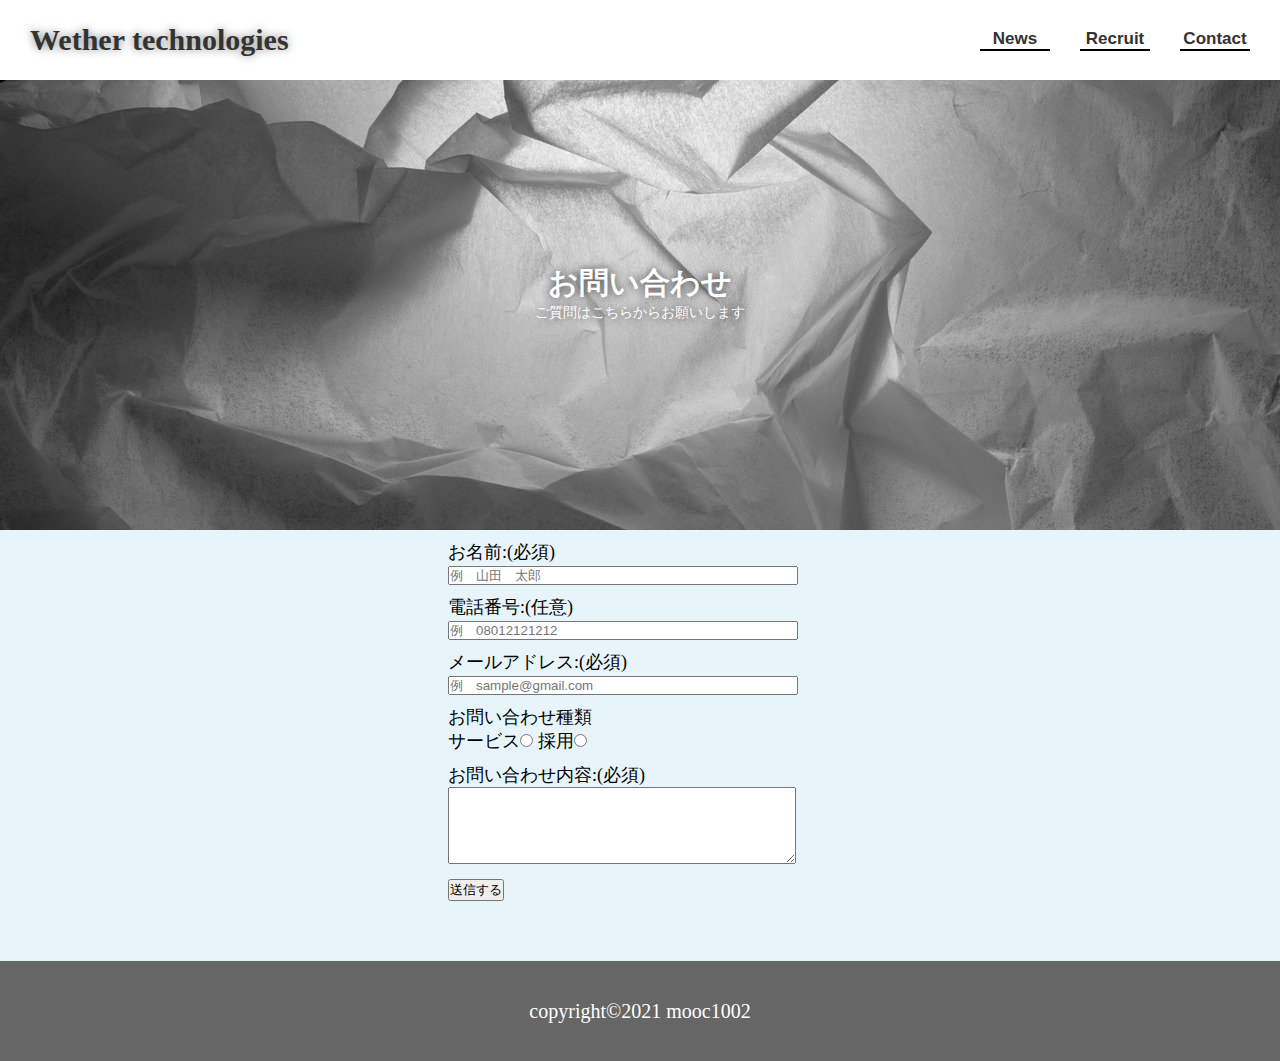
<file: contact.html>
<!DOCTYPE html>
<html lang="ja">

<head>
    <meta charset="UTF-8">
    <meta http-equiv="X-UA-Compatible" content="IE=edge">
    <meta name="viewport" content="width=device-width, initial-scale=1.0">
    <title>Contact</title>
    <link rel="stylesheet" href="css/contact/contact.css">
</head>

<body>
    <header>
        <h1><a href="index.html">Wether technologies</a></h1>
        
        <!--レスポンシブ-->
        <div class="sp-nav">
            <span class="bar"></span>
            <span class="bar"></span>
            <span class="bar"></span>
        </div>

        <nav>
            <ul>
                <li><a href="news.html">News</a></li>
                <li><a href="recruit.html">Recruit</a></li>
                <li><a href="#">Contact</a></li>
            </ul>
        </nav>
    </header>

    <main>
        <div class="head">
            <h2>お問い合わせ</h2>
            <p class="sub">ご質問はこちらからお願いします</p>
        </div>

        <form action="#">
            <p><label>お名前:(必須) <br>
                    <input type="text" name="name" placeholder="例　山田　太郎" required></label></p>
            <p><label>電話番号:(任意)<br>
                    <input type="tel" name="tel" placeholder="例　08012121212"></label></p>
            <p><label>メールアドレス:(必須) <br>
                    <input type="email" name="mail" placeholder="例　sample@gmail.com" required></label></p>
            <p>お問い合わせ種類 <br>
                <label>サービス<input type="radio" name="kind" value="0"></label>
                <label>採用<input type="radio" name="kind" value="1"></label>
            </p>

            <p>お問い合わせ内容:(必須)<br>
                <textarea name="question" cols="50" rows="5" required></textarea>
            </p>

            <input type="submit" value="送信する">
        </form>
    </main>

    <!--footer-->
    <footer>
        <p>copyright&copy;2021 mooc1002</p>
    </footer>


    <script src="js/main.js"></script>
</body>

</html>
</file>
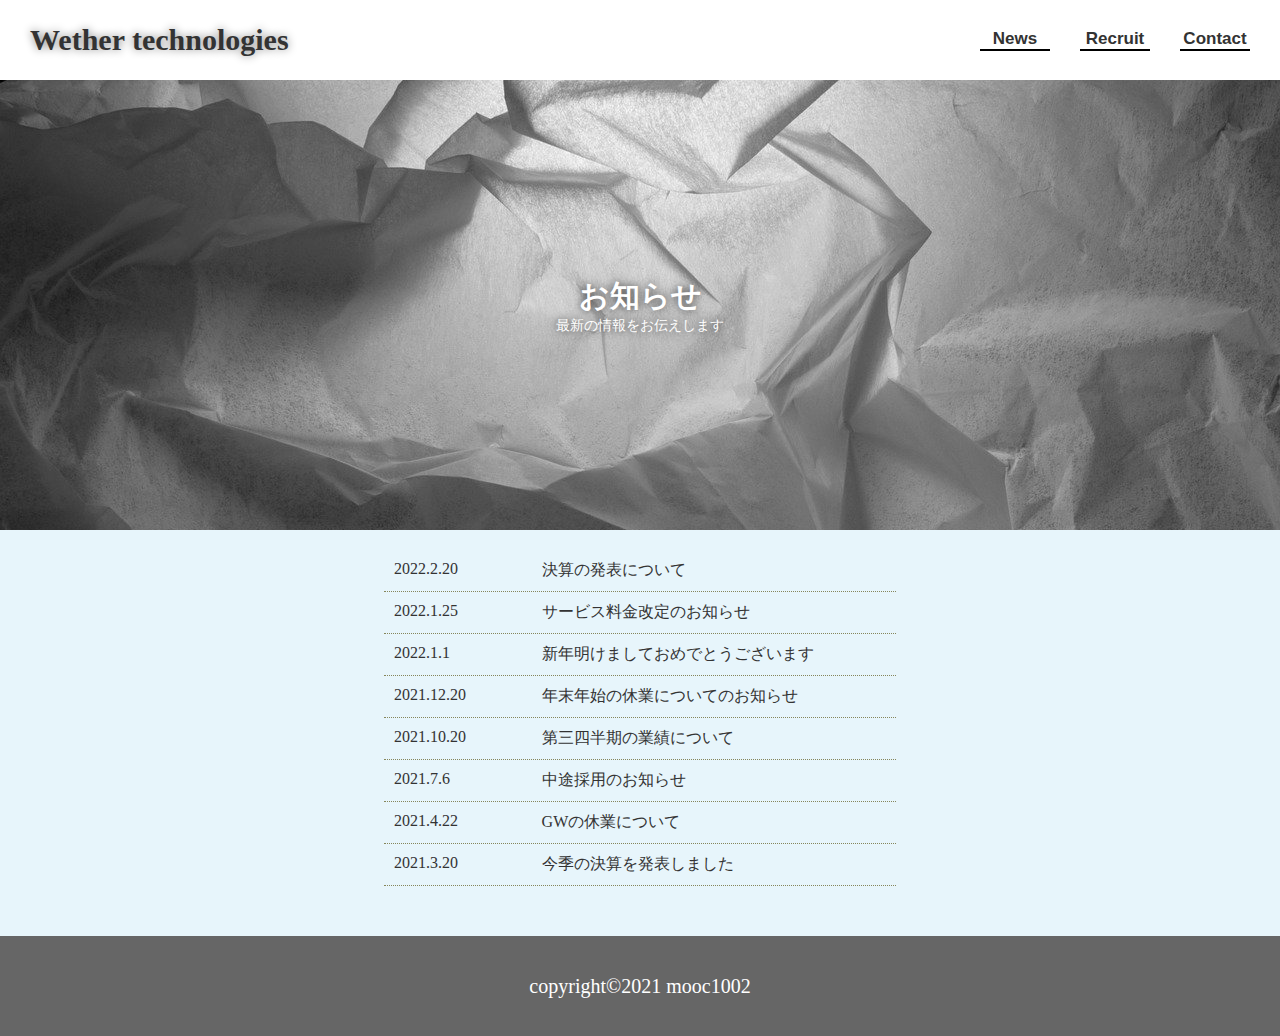
<file: news.html>
<!DOCTYPE html>
<html lang="ja">

<head>
    <meta charset="UTF-8">
    <meta http-equiv="X-UA-Compatible" content="IE=edge">
    <meta name="viewport" content="width=device-width, initial-scale=1.0">
    <title>News - Wether technologies</title>
    <link rel="stylesheet" href="css/news/news.css">
</head>

<body>
    <header>
        <h1><a href="index.html">Wether technologies</a></h1>

        <!--レスポンシブ-->
        <div class="sp-nav">
            <span class="bar"></span>
            <span class="bar"></span>
            <span class="bar"></span>
        </div>


        <nav>
            <ul>
                <li><a href="#">News</a></li>
                <li><a href="recruit.html">Recruit</a></li>
                <li><a href="contact.html">Contact</a></li>
            </ul>
        </nav>
    </header>

    <main>
        <div class="head">
            <h2>お知らせ</h2>
            <p class="sub">最新の情報をお伝えします</p>
        </div>

        <section class="info">
            <dl>
                <a href="#">
                    <dt><time datetime="2022-02-20">2022.2.20</time></dt>
                    <dd>決算の発表について</dd>
                </a>
            </dl>
            <dl>
                <a href="#">
                    <dt><time datetime="2022-01-25">2022.1.25</time></dt>
                    <dd>サービス料金改定のお知らせ</dd>
                </a>
            </dl>
            <dl>
                <a href="#">
                    <dt><time datetime="2022-01-01">2022.1.1</time></dt>
                    <dd>新年明けましておめでとうございます</dd>
                </a>
            </dl>
            <dl>
                <a href="#">
                    <dt><time datetime="2021-12-20">2021.12.20</time></dt>
                    <dd>年末年始の休業についてのお知らせ</dd>
                </a>
            </dl>
            <dl>
                <a href="#">
                    <dt><time datetime="2021-10-20">2021.10.20</time></dt>
                    <dd>第三四半期の業績について</dd>
                </a>
            </dl>
            <dl>
                <a href="#">
                    <dt><time datetime="2021-07-06">2021.7.6</time></dt>
                    <dd>中途採用のお知らせ</dd>
                </a>
            </dl>
            <dl>
                <a href="#">
                    <dt><time datetime="2021-04-22">2021.4.22</time></dt>
                    <dd>GWの休業について</dd>
                </a>
            </dl>
            <dl>
                <a href="#">
                    <dt><time datetime="2021-03-20">2021.3.20</time></dt>
                    <dd>今季の決算を発表しました</dd>
                </a>
            </dl>
        </section>
    </main>


    <!--footer-->
    <footer>
        <p>copyright&copy;2021 mooc1002</p>
    </footer>

    <script src="js/main.js"></script>
</body>

</html>
</file>
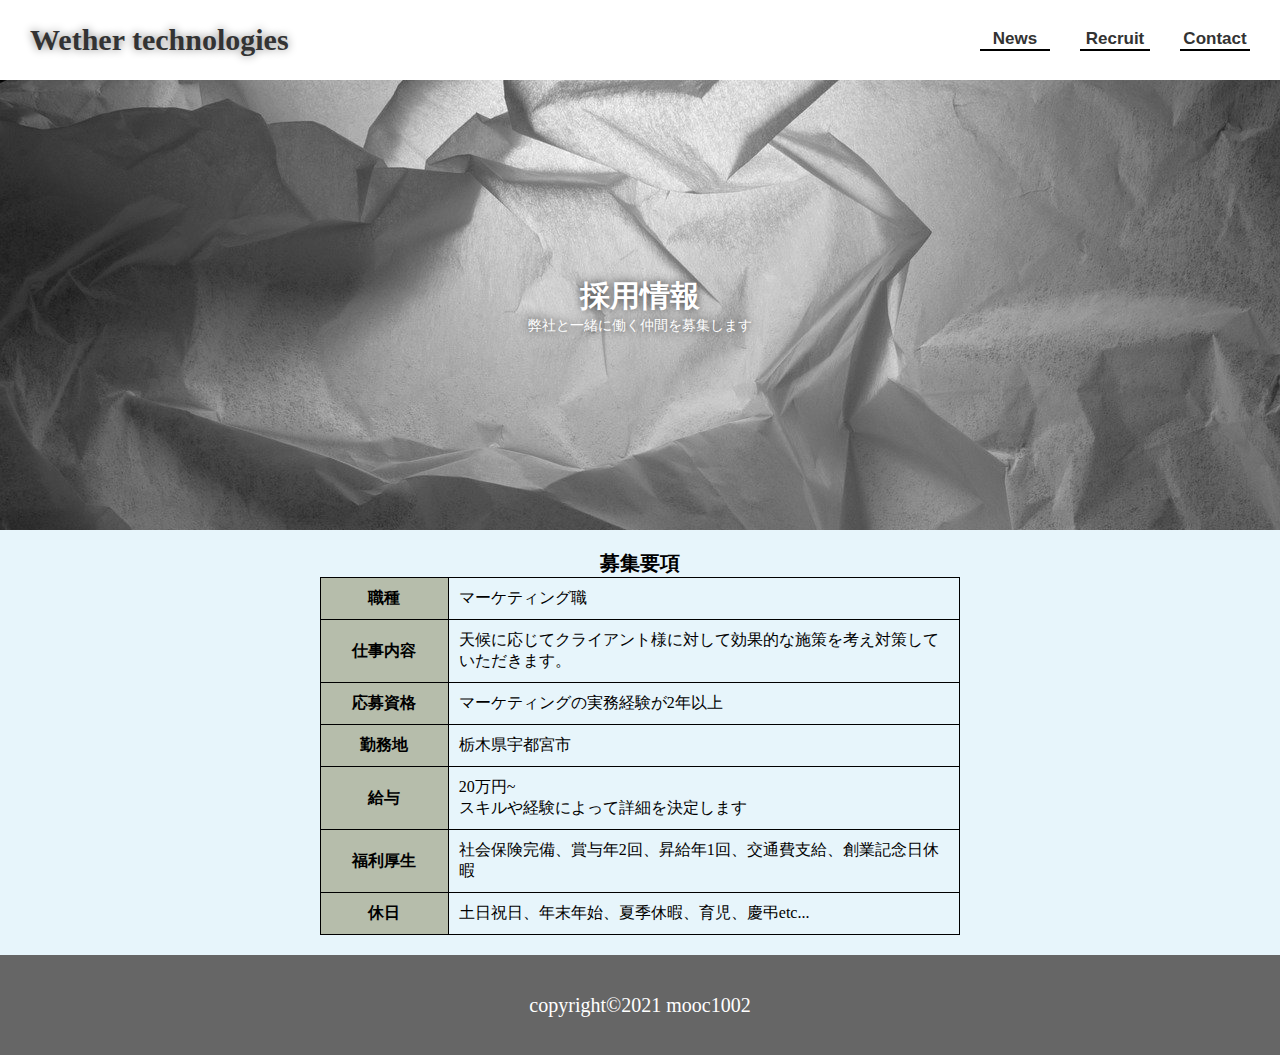
<file: recruit.html>
<!DOCTYPE html>
<html lang="ja">

<head>
    <meta charset="UTF-8">
    <meta http-equiv="X-UA-Compatible" content="IE=edge">
    <meta name="viewport" content="width=device-width, initial-scale=1.0">
    <title>Recruit - Wether technologies</title>
    <link rel="stylesheet" href="css/recruit/recruit.css">
</head>

<body>
    <header>
        <h1><a href="index.html">Wether technologies</a></h1>

        <!--レスポンシブ-->
        <div class="sp-nav">
            <span class="bar"></span>
            <span class="bar"></span>
            <span class="bar"></span>
        </div>

        <nav>
            <ul>
                <li><a href="news.html">News</a></li>
                <li><a href="#">Recruit</a></li>
                <li><a href="contact.html">Contact</a></li>
            </ul>
        </nav>
    </header>

    <main>
        <div class="head">
            <h2>採用情報</h2>
            <p>弊社と一緒に働く仲間を募集します</p>
        </div>

        <section class="requirements">

            <table>
                <caption>募集要項</caption>
                <tr>
                    <th>職種</th>
                    <td>マーケティング職</td>
                </tr>
                <tr>
                    <th>仕事内容</th>
                    <td>天候に応じてクライアント様に対して効果的な施策を考え対策していただきます。</td>
                </tr>
                <tr>
                    <th>応募資格</th>
                    <td>マーケティングの実務経験が2年以上</td>
                </tr>
                <tr>
                    <th>勤務地</th>
                    <td>栃木県宇都宮市</td>
                </tr>
                <tr>
                    <th>給与</th>
                    <td>20万円~ <br>スキルや経験によって詳細を決定します</td>
                </tr>
                <tr>
                    <th>福利厚生</th>
                    <td>社会保険完備、賞与年2回、昇給年1回、交通費支給、創業記念日休暇</td>
                </tr>
                <tr>
                    <th>休日</th>
                    <td>土日祝日、年末年始、夏季休暇、育児、慶弔etc...</td>
                </tr>
            </table>
        </section>
    </main>

    <!--footer-->
    <footer>
        <p>copyright&copy;2021 mooc1002</p>
    </footer>


    <script src="js/main.js"></script>
</body>

</html>
</file>
<file: css/contact/contact.css>
@import url(../common/header.css);
@import url(../common/footer.css);
@import url(../common/parts.css);
main {
  position: relative;
  padding-bottom: 50px;
  z-index: 1;
  background-color: rgba(135, 206, 235, 0.2);
}

main .sub {
  text-align: center;
  padding-bottom: 25px;
}

form {
  width: 30%;
  margin: 0 auto;
  padding: 10px 0;
}

form input[type="text"],
form input[type="tel"],
form input[type="email"],
form textarea {
  width: 90%;
}

form p {
  font-size: 18px;
  margin-bottom: 10px;
}

@media screen and (max-width: 768px) {
  form {
    width: 70%;
  }
  form input[type="text"],
  form input[type="tel"],
  form input[type="email"],
  form textarea {
    width: 100%;
  }
}
/*# sourceMappingURL=contact.css.map */
</file>
<file: css/news/news.css>
@import url(../common/header.css);
@import url(../common/footer.css);
@import url(../common/parts.css);
main {
  padding-bottom: 50px;
  background-color: rgba(135, 206, 235, 0.2);
}

main .sub {
  text-align: center;
}

main .info {
  width: 40%;
  margin: 20px auto 0;
}

main dl {
  padding: 10px;
  border-bottom: 1px dotted #86865b;
}

main dl a {
  display: -webkit-box;
  display: -ms-flexbox;
  display: flex;
}

main dl a dt {
  width: 30%;
}

main dl a dd {
  width: 70%;
}

@media screen and (max-width: 768px) {
  main .info {
    width: 90%;
  }
  main a dt {
    width: 20%;
  }
  main a dd {
    width: 80%;
    font-size: 12px;
  }
}
/*# sourceMappingURL=news.css.map */
</file>
<file: css/recruit/recruit.css>
@import url(../common/header.css);
@import url(../common/footer.css);
@import url(../common/parts.css);
main {
  background-color: rgba(135, 206, 235, 0.2);
}

main .requirements {
  padding: 20px 0;
}

main table {
  width: 50%;
  margin: 0 auto;
  border-collapse: collapse;
}

main table caption {
  font-size: 20px;
  font-weight: bold;
}

main table tr {
  border: 1px solid;
}

main table th, main table td {
  border: 1px solid;
  padding: 10px;
}

main table th {
  width: 20%;
  background-color: rgba(134, 134, 91, 0.5);
}

@media screen and (max-width: 768px) {
  main table {
    width: 90%;
  }
  main table th {
    width: 30%;
  }
  main table td {
    font-size: 12px;
  }
}
/*# sourceMappingURL=recruit.css.map */
</file>
